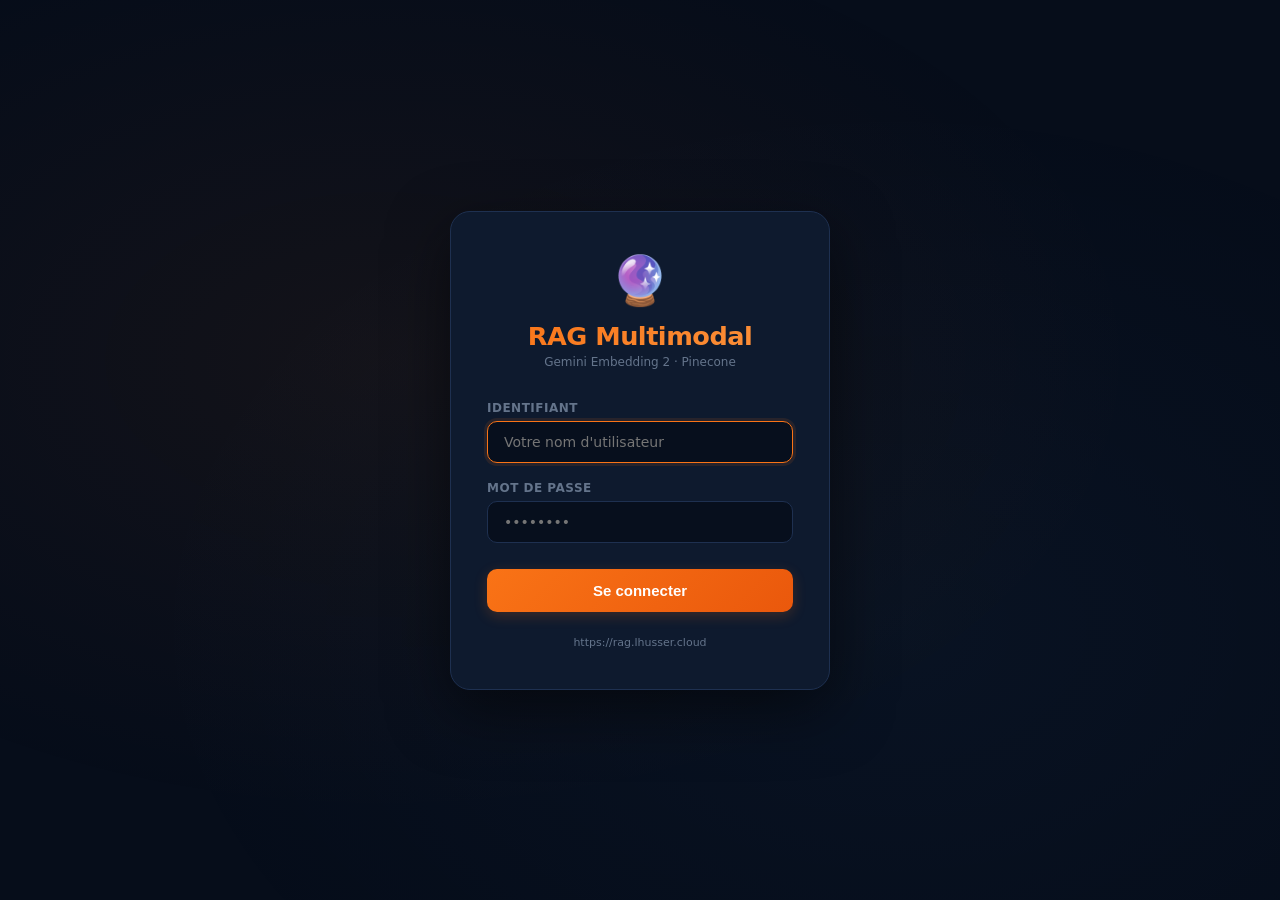
<file: static/login.html>
<!DOCTYPE html>
<html lang="fr">
<head>
<meta charset="UTF-8"/><meta name="viewport" content="width=device-width,initial-scale=1.0"/>
<title>RAG Multimodal — Connexion</title>
<meta name="color-scheme" content="dark"/>
<style>
*,*::before,*::after{box-sizing:border-box;margin:0;padding:0}
:root{--bg:#060d1a;--card:#0e1a2e;--border:#1e3050;--accent:#f97316;--a10:rgba(249,115,22,.1);--a20:rgba(249,115,22,.2);--title:#fff;--body:#cbd5e1;--muted:#64748b;--red:#f87171;--green:#4ade80}
body{background:var(--bg);color:var(--body);font-family:'Segoe UI',system-ui,sans-serif;min-height:100vh;display:flex;align-items:center;justify-content:center;padding:20px}
body::before{content:'';position:fixed;inset:0;background:radial-gradient(ellipse at 30% 40%,rgba(249,115,22,.06),transparent 60%),radial-gradient(ellipse at 70% 70%,rgba(96,165,250,.04),transparent 60%);pointer-events:none}
.card{background:var(--card);border:1px solid var(--border);border-radius:20px;padding:40px 36px;width:100%;max-width:380px;position:relative;box-shadow:0 20px 60px rgba(0,0,0,.5);animation:slideUp .4s ease}
@keyframes slideUp{from{opacity:0;transform:translateY(20px)}to{opacity:1;transform:translateY(0)}}
.logo{text-align:center;margin-bottom:32px}
.logo-title{font-size:1.6rem;font-weight:900;background:linear-gradient(135deg,#f97316,#fb923c);-webkit-background-clip:text;-webkit-text-fill-color:transparent;background-clip:text;letter-spacing:-.5px}
.logo-sub{font-size:12px;color:var(--muted);margin-top:4px}
.logo-icon{font-size:3rem;margin-bottom:12px;display:block;animation:float 3s ease-in-out infinite}
@keyframes float{0%,100%{transform:translateY(0)}50%{transform:translateY(-6px)}}
.field{margin-bottom:18px}
label{display:block;font-size:12px;color:var(--muted);text-transform:uppercase;letter-spacing:.5px;font-weight:700;margin-bottom:6px}
input{width:100%;background:rgba(6,13,26,.8);border:1px solid var(--border);color:var(--title);border-radius:10px;padding:12px 16px;font-size:14px;outline:none;transition:all .2s;font-family:inherit}
input:focus{border-color:var(--accent);box-shadow:0 0 0 3px var(--a10)}
.btn-login{width:100%;background:linear-gradient(135deg,#f97316,#ea580c);border:none;border-radius:10px;padding:13px;color:#fff;font-size:15px;font-weight:700;cursor:pointer;transition:all .2s;margin-top:8px;box-shadow:0 4px 14px var(--a20)}
.btn-login:hover{transform:translateY(-2px);box-shadow:0 6px 20px var(--a20)}
.btn-login:disabled{opacity:.6;cursor:not-allowed;transform:none}
.error{background:rgba(248,113,113,.12);border:1px solid rgba(248,113,113,.3);color:var(--red);border-radius:8px;padding:10px 14px;font-size:13px;margin-top:14px;display:none;text-align:center}
.error.show{display:block;animation:shake .3s ease}
@keyframes shake{0%,100%{transform:translateX(0)}25%{transform:translateX(-6px)}75%{transform:translateX(6px)}}
.spinner{display:none;width:18px;height:18px;border:2px solid rgba(255,255,255,.3);border-top-color:#fff;border-radius:50%;animation:spin .7s linear infinite;margin:0 auto}
@keyframes spin{to{transform:rotate(360deg)}}
.footer{text-align:center;margin-top:24px;font-size:11px;color:var(--muted)}
</style>
</head>
<body>
<div class="card">
  <div class="logo">
    <span class="logo-icon">🔮</span>
    <div class="logo-title">RAG Multimodal</div>
    <div class="logo-sub">Gemini Embedding 2 · Pinecone</div>
  </div>

  <form onsubmit="doLogin(event)">
    <div class="field">
      <label>Identifiant</label>
      <input type="text" id="username" placeholder="Votre nom d'utilisateur" autocomplete="username" required/>
    </div>
    <div class="field">
      <label>Mot de passe</label>
      <input type="password" id="password" placeholder="••••••••" autocomplete="current-password" required/>
    </div>
    <button type="submit" class="btn-login" id="btnLogin">
      <span id="btnText">Se connecter</span>
      <div class="spinner" id="spinner"></div>
    </button>
  </form>

  <div class="error" id="errorMsg"></div>

  <div class="footer">https://rag.lhusser.cloud</div>
</div>

<script>
async function doLogin(e) {
  e.preventDefault();
  const username = document.getElementById('username').value.trim();
  const password = document.getElementById('password').value;
  const btn = document.getElementById('btnLogin');
  const errEl = document.getElementById('errorMsg');
  const spinner = document.getElementById('spinner');
  const btnText = document.getElementById('btnText');

  btn.disabled = true;
  btnText.style.display = 'none';
  spinner.style.display = 'block';
  errEl.classList.remove('show');

  try {
    const r = await fetch('/api/login', {
      method: 'POST',
      headers: {'Content-Type':'application/json'},
      credentials: 'include',
      body: JSON.stringify({username, password})
    });
    const d = await r.json();
    if (!r.ok) throw new Error(d.error || 'Erreur de connexion');
    window.location.href = '/';
  } catch(err) {
    errEl.textContent = '❌ ' + err.message;
    errEl.classList.add('show');
    btn.disabled = false;
    btnText.style.display = 'block';
    spinner.style.display = 'none';
    document.getElementById('password').value = '';
    document.getElementById('password').focus();
  }
}
// Auto-focus
document.getElementById('username').focus();
</script>
</body>
</html>
</file>
